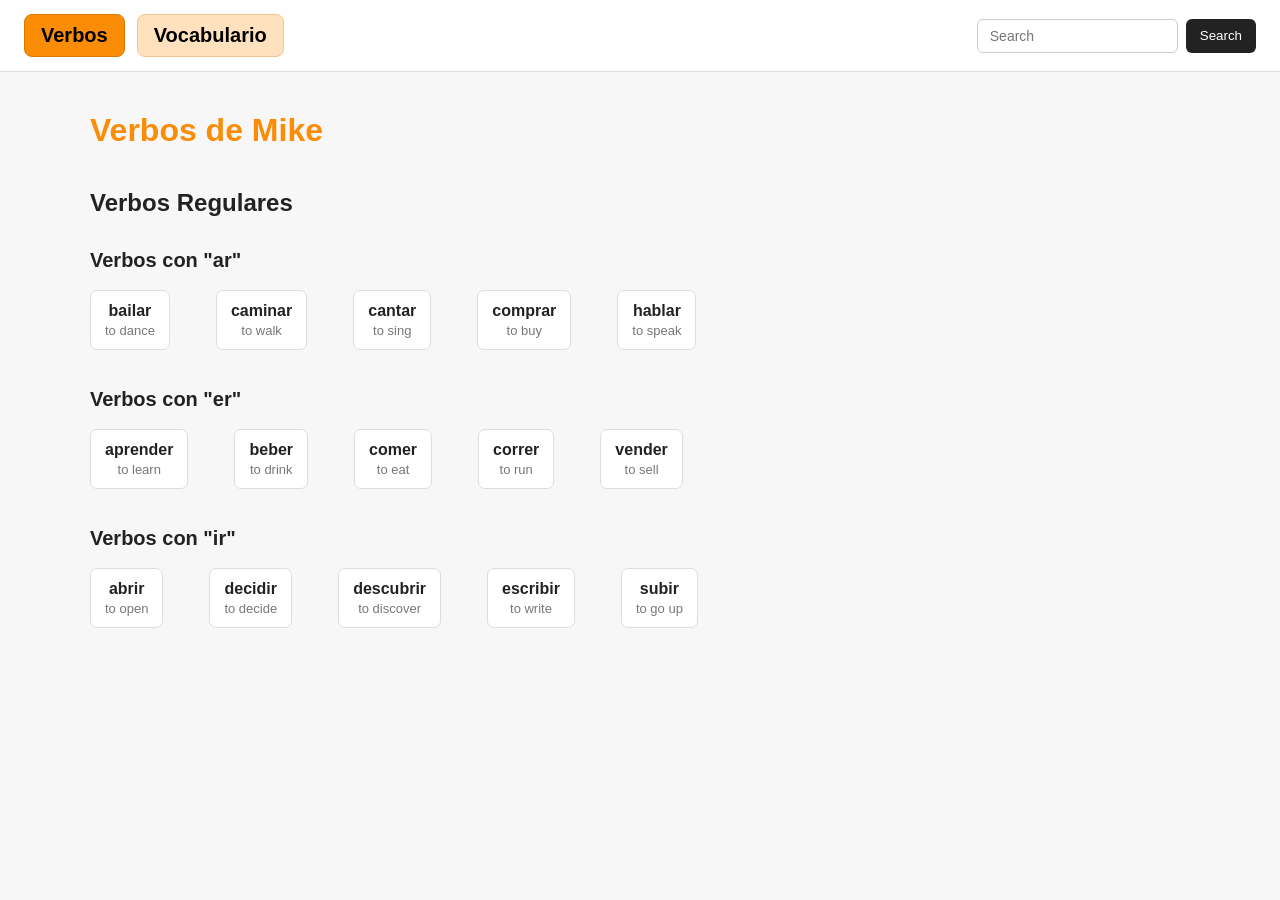
<file: index.html>
<!DOCTYPE html>
<html>
    <head>
        <title>Verbos de Mike</title>
        <link rel="stylesheet" href="css/style.css">
    </head>
    <body>
        <nav>
            <a href="index.html" aria-current="page">Verbos</a>
            <a href="vocab_menu.html">Vocabulario</a>
            <form id="search-form">
                <input type="search" id="mySearch" placeholder="Search">
                <button type="submit">Search</button>
            </form>
        </nav>

        <h1>
            Verbos de Mike
        </h1>

        <h2>
            Verbos Regulares
        </h2>

        <div id="verbos"></div>
        <script type="module" src="js/app.js"></script>
    </body>
</html>
</file>
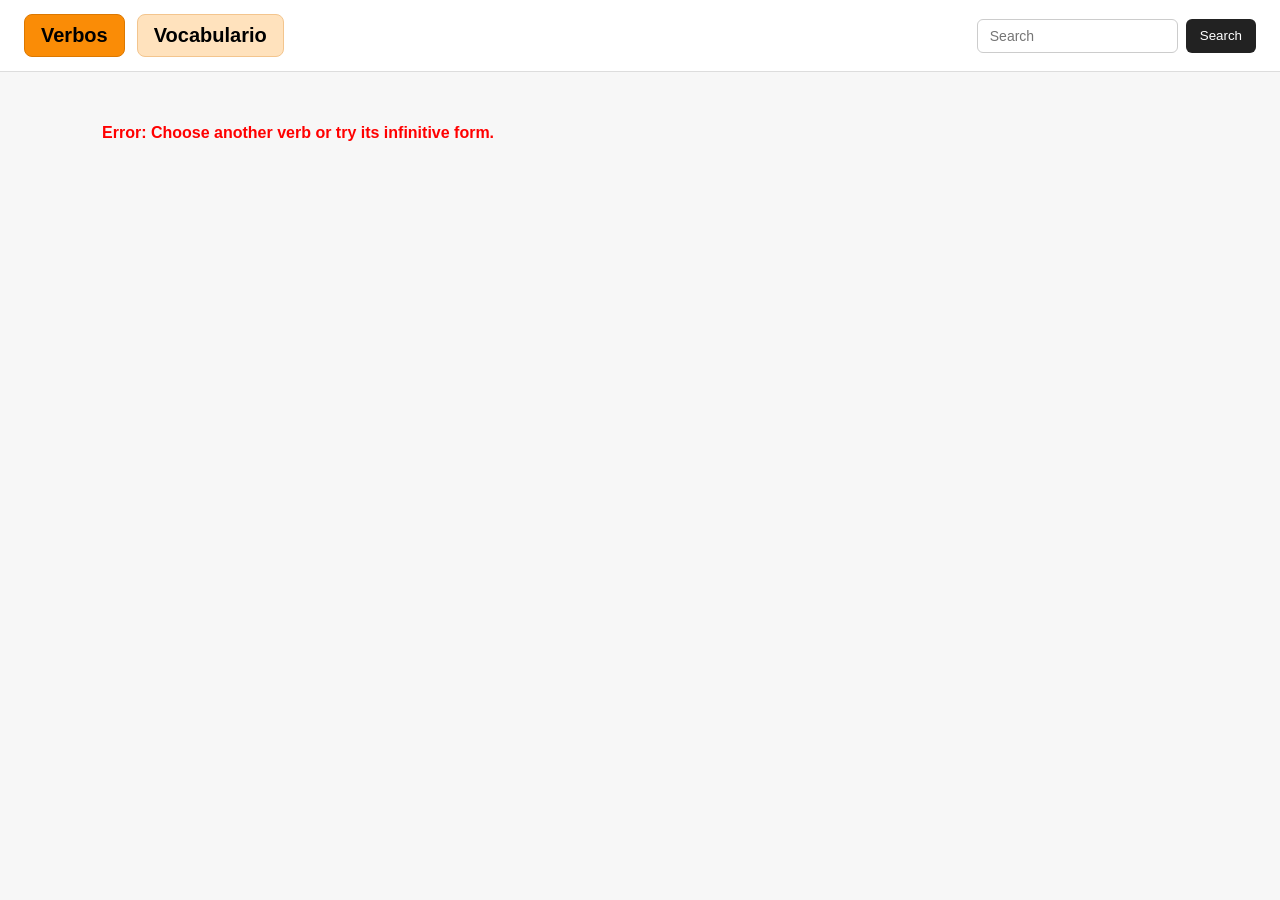
<file: conjugaciones.html>
<!DOCTYPE html>
<html>
    <head>
        <title>Conjugaciones</title>
        <link rel="stylesheet" href="css/style.css">
    </head>
    <body>
        <nav>
            <a href="index.html" aria-current="location">Verbos</a>
            <a href="vocab_menu.html">Vocabulario</a>
            <form id="search-form">
                <input type="search" id="mySearch" placeholder="Search">
                <button type="submit">Search</button>
            </form>
        </nav>
        <div id="conjugaciones"></div>
        <div id="error-display" style="color: red; font-weight: bold;"></div>
        <script type="module" src="js/app.js"></script>
    </body>
</html>
</file>
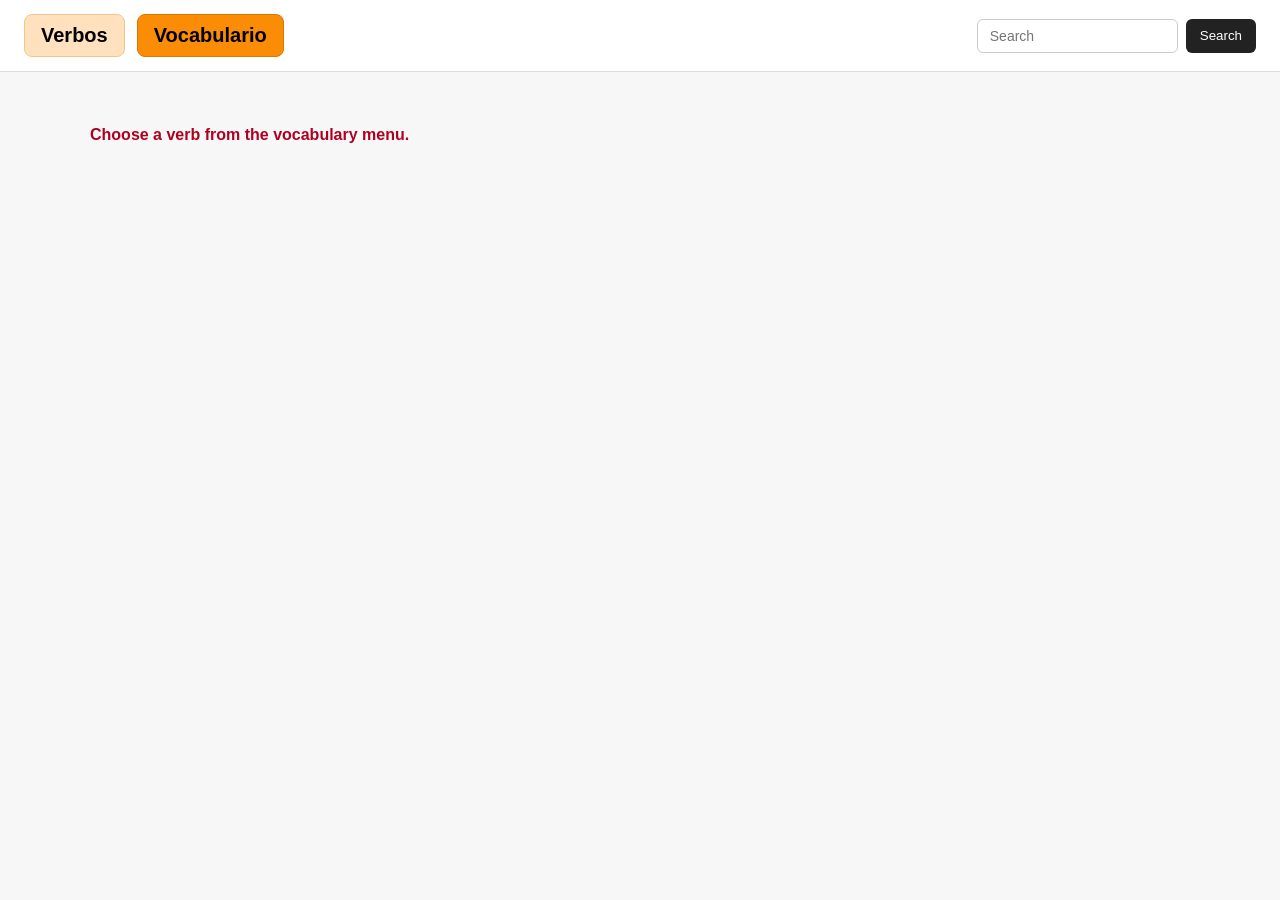
<file: vocab.html>
<!DOCTYPE html>
<html>
    <head>
        <title>Vocabulario de Mike</title>
        <link rel="stylesheet" href="css/style.css">
    </head>
    <body>
        <nav>
            <a href="index.html">Verbos</a>
            <a href="vocab_menu.html" aria-current="location">Vocabulario</a>
            <form id="search-form">
                <input type="search" id="mySearch" placeholder="Search">
                <button type="submit">Search</button>
            </form>
        </nav>

        <main class="lesson">
            <div id="vocab-page-heading" class="verb-page-heading">
                <h1 id="vocab-title" class="verb-title"></h1>
            </div>
            <div id="vocab-lesson-content"></div>
            <div id="vocab-error" role="status" aria-live="polite"></div>
        </main>

        <script type="module" src="js/app.js"></script>
    </body>
</html>
</file>
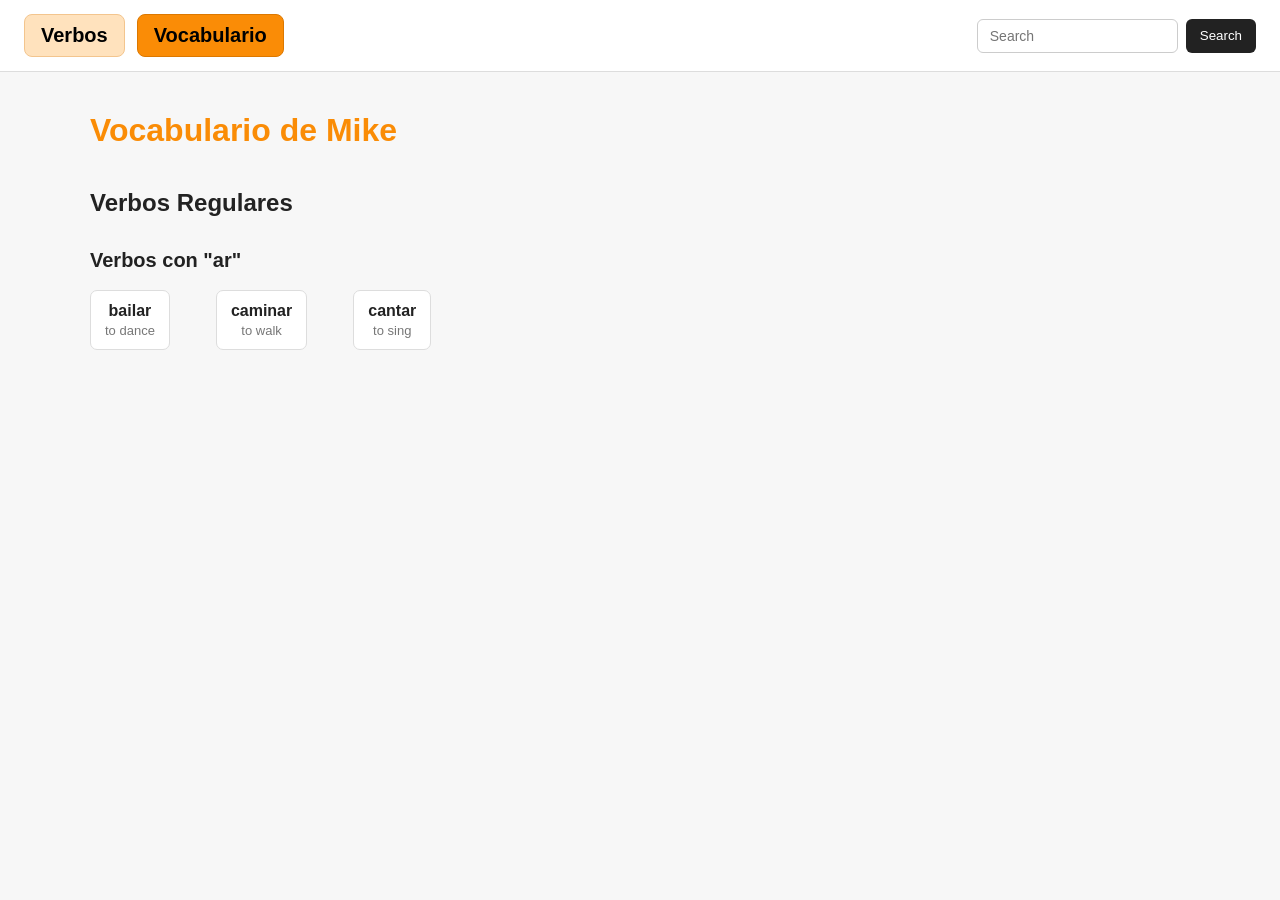
<file: vocab_menu.html>
<!DOCTYPE html>
<html>
    <head>
        <title>Vocabulario de Mike</title>
        <link rel="stylesheet" href="css/style.css">
    </head>
    <body>
        <nav>
            <a href="index.html">Verbos</a>
            <a href="vocab_menu.html" aria-current="page">Vocabulario</a>
            <form id="search-form">
                <input type="search" id="mySearch" placeholder="Search">
                <button type="submit">Search</button>
            </form>
        </nav>

        <h1>
            Vocabulario de Mike
        </h1>

        <h2>
            Verbos Regulares
        </h2>

        <div id="vocabulario"></div>
        <script type="module" src="js/app.js"></script>
    </body>
</html>
</file>
<file: css/style.css>
* {
    box-sizing: border-box;
}

body {
    margin: 0;
    font-family: Arial, Helvetica, sans-serif;
    background-color: #f7f7f7;
    color: #222;
}

/* NAVBAR */

nav {
    display: flex;
    align-items: center;
    justify-content: flex-start;
    gap: 12px;
    
    padding: 14px 24px;

    background-color: white;
    border-bottom: 1px solid #ddd;
}

/* "Verbos" home link */
nav > a {
    text-decoration: none;
    color: black;
    background-color: #ffe2bd;

    font-size: 20px;
    font-weight: bold;

    padding: 9px 16px;
    border-radius: 8px;
    border: 1px solid #f3c58e;

    transition: background-color 0.15s ease, transform 0.15s ease;
}

nav > a:hover {
    background-color: #ffd29e;
}

nav > a[aria-current] {
    background-color: rgb(250, 140, 6);
    border-color: rgb(220, 120, 0);
}

nav > a[aria-current]:hover {
    background-color: rgb(230, 125, 0);
}

nav > a:active {
    transform: translateY(0);
}

/* Search form */
nav form {
    display: flex;
    gap: 8px;
    margin-left: auto;
}

nav input {
    padding: 8px 12px;

    border: 1px solid #ccc;
    border-radius: 6px;

    font-size: 14px;
}

nav input:focus {
    outline: none;
    border-color: #777;
}

nav button {
    padding: 8px 14px;

    border: none;
    border-radius: 6px;

    background-color: #222;
    color: white;

    cursor: pointer;
}

nav button:hover {
    background-color: #444;
}

/* Mobile */
@media (max-width: 600px) {
    nav {
        flex-direction: column;
        align-items: stretch;
        gap: 12px;
    }

    nav > a {
        text-align: center;
    }

    nav form {
        width: 100%;
        margin-left: 0;
    }

    nav input {
        flex: 1;
        min-width: 0;
    }
}


/* MAIN PAGE */

body > h1,
body > h2,
#verbos,
#vocabulario,
#conjugaciones,
#error-display {
    width: min(1100px, 92%);
    margin-left: auto;
    margin-right: auto;
}

body > h1 {
    margin-top: 40px;
    color: rgb(250, 140, 6);
}

body > h2 {
    margin-top: 40px;
}


/* INDEX PAGE - VERB LIST */

.verb-list {
    margin-top: 30px;
}

.verb-list h2 {
    margin-top: 32px;
    margin-bottom: 12px;

    font-size: 20px;
}

.verb-link {
    display: flex;
    flex-direction: column;

    margin: 6px 30px 6px 0;
    padding: 11px 14px;

    text-align: center;
    text-decoration: none;

    color: #222;
    background-color: white;

    border: 1px solid #ddd;
    border-radius: 7px;

    transition:
        background-color 0.15s ease,
        border-color 0.15s ease,
        transform 0.15s ease;
}

.verb-name {
    font-weight: 600;
    font-size: 16px;
}

.verb-translation {
    margin-top: 3px;
    font-size: 13px;
    color: #777;
}

.verb-link:hover {
    background-color: #fafafa;
    border-color: rgb(250, 140, 6);
    transform: translateY(-1px);
}

.verb-grid {
    display: flex;
    flex-wrap: wrap;
    gap: 16px;
}


/* CONJUGATION PAGE */

#conjugaciones {
    margin-top: 20px;
}

.verb-title {
    font-size: 36px;
    margin-top: 0;
    margin-bottom: 12px;
    text-transform: capitalize;
    color: rgb(250, 140, 6);
}

.verb-page-heading {
    display: flex;
    align-items: center;
    flex-wrap: wrap;
    gap: 12px;
}

.verb-page-heading .verb-title,
.lesson .verb-page-heading .verb-title {
    margin: 0;
}

.lesson .verb-page-heading {
    margin-bottom: 24px;
}

.verb-page-switch {
    display: inline-flex;
    align-items: center;
    padding: 8px 12px;
    border: 1px solid #f3c58e;
    border-radius: 7px;
    background-color: #ffe2bd;
    color: #222;
    font-size: 14px;
    font-weight: 600;
    text-decoration: none;
    transition: background-color 0.15s ease, border-color 0.15s ease;
}

.verb-page-switch:hover {
    background-color: #ffd29e;
    border-color: #e9b370;
}

.group-title {
    margin-top: 16px;
    margin-bottom: 10px;

    padding-bottom: 6px;

    border-bottom: 1px solid #ddd;

    font-size: 24px;
    text-transform: capitalize;
}


/* TABLE LAYOUT */

#conjugaciones {
    display: grid;

    grid-template-columns:
        repeat(auto-fit, minmax(280px, 1fr));

    gap: 22px;
}

/* Make headers span the entire row */
#conjugaciones > h1,
#conjugaciones > h2,
#conjugaciones > .verb-page-heading,
#error-display {
    grid-column: 1 / -1;
}


/* TABLES */

.conjugation-table {
    width: 100%;

    border-collapse: separate;
    border-spacing: 0;

    background-color: white;

    border: 1px solid #ddd;
    border-radius: 8px;

    overflow: hidden;
}

.conjugation-table caption {
    text-align: left;

    font-weight: bold;
    font-size: 17px;

    padding: 12px 14px;

    background-color: #f0f0f0;

    border: 1px solid #ddd;
    border-bottom: none;

    border-radius: 8px 8px 0 0;

    text-transform: capitalize;
}

.conjugation-table th,
.conjugation-table td {
    padding: 11px 14px;

    text-align: left;

    border-bottom: 1px solid #eee;
}

.conjugation-table th {
    width: 45%;

    font-weight: 600;

    background-color: #fafafa;
}

.conjugation-table tr:last-child th,
.conjugation-table tr:last-child td {
    border-bottom: none;
}

.conjugation-table tr:hover th,
.conjugation-table tr:hover td {
    background-color: #f5f5f5;
}


/* ERROR */

#error-display {
    margin-top: 20px;

    padding: 12px;

    color: #b00020;

    font-weight: bold;
}


/* MOBILE */

@media (max-width: 600px) {

    nav {
        flex-direction: column;
        align-items: stretch;

        gap: 12px;
    }

    nav > a {
        text-align: center;
    }

    nav form {
        width: 100%;
    }

    nav input {
        flex: 1;
        min-width: 0;
    }

    #conjugaciones {
        grid-template-columns: 1fr;
    }

    .verb-title {
        font-size: 30px;
    }
}

/* vocab instance */
.lesson {
    width: min(1100px, 92%);
    margin: 30px auto 60px;
}

.lesson .verb-title {
    margin-bottom: 8px;
}

.time-group {
    margin-top: 40px;
    margin-bottom: 40px;
}

.study-topic {
    margin: 20px 0 14px;
    font-size: 20px;
}

.lesson .study-topic {
    margin: 20px 0 14px;
}

.tense-grid {
    display: grid;
    grid-template-columns: repeat(auto-fit, minmax(min(100%, 360px), 1fr));
    align-items: start;
    gap: 22px;
}

.translation {
    font-size: 20px;
    color: #666;
    margin-top: -5px;
    margin-bottom: 35px;
}

.lesson-section,
.vocabulary {
    margin-bottom: 0;
    padding: 18px 20px;

    background-color: white;
    border: 1px solid #ddd;
    border-radius: 8px;
}

.vocabulary {
    background-color: #fff8ee;
    border-color: #f0c58f;
}

.lesson #vocab-lesson-content > .vocabulary {
    margin-bottom: 32px;
}

.card-title {
    margin: 0 0 14px;
    font-size: 19px;
}

.lesson .card-title {
    margin: 0 0 14px;
}

.vocabulary .card-title {
    padding-bottom: 8px;
    border-bottom: 1px solid #f0c58f;
}

.lesson .group-title {
    margin-top: 0;
}

.lesson h3 {
    font-size: 20px;
    margin: 22px 0 14px;
}

.lesson h4 {
    font-size: 18px;
    margin: 24px 0 12px;
}

.lesson h4 span,
.explanation {
    font-weight: normal;
    color: #666;
}

.lesson p {
    font-size: 17px;
    line-height: 1.6;
    margin: 8px 0;
}

.lesson .audio-disclosure {
    color: #666;
    font-size: 13px;
    margin: 0 0 14px;
}

.vocab-item {
    background-color: white;
    border: 1px solid #ddd;
    border-radius: 8px;
    padding: 14px 16px;
    margin-bottom: 12px;
}

.vocab-item > div > strong,
.vocab-word-form > strong {
    display: inline-block;
    font-size: 17px;
    margin-right: 12px;
}

.vocab-item > div > span,
.vocab-word-form > span {
    color: #777;
}

.vocab-word-form + .vocab-word-form {
    margin-top: 4px;
}

.vocab-item .vocab-example {
    margin: 12px 0 0;
    padding-top: 10px;
    border-top: 1px solid #eee;
}

.example-line {
    display: flex;
    align-items: center;
    flex-wrap: wrap;
    gap: 10px 14px;
    min-width: 0;
}

.example-text {
    flex: 1 1 180px;
    min-width: 0;
}

.example-audio-controls {
    display: inline-flex;
    flex: 0 0 auto;
    align-items: center;
    gap: 7px;
}

.audio-play-button,
.audio-speed-button {
    min-height: 36px;
    border: 1px solid #ddd;
    border-radius: 7px;
    background-color: #fff;
    color: #222;
    cursor: pointer;
    transition: background-color 0.15s ease, border-color 0.15s ease;
}

.audio-play-button {
    width: 40px;
    padding: 0;
}

.audio-button-icon {
    display: block;
    width: 21px;
    height: 21px;
    margin: auto;
}

.audio-speed-button {
    min-width: 60px;
    padding: 0 9px;
    font-size: 13px;
    font-weight: 700;
    font-variant-numeric: tabular-nums;
}

.audio-play-button:hover,
.audio-speed-button:hover {
    background-color: #fff8ee;
    border-color: #f0c58f;
}

.audio-speed-button[aria-pressed="true"] {
    background-color: rgb(250, 140, 6);
    border-color: rgb(220, 120, 0);
}

.audio-speed-button[aria-pressed="true"]:hover {
    background-color: rgb(230, 125, 0);
}

.audio-play-button:focus-visible,
.audio-speed-button:focus-visible {
    outline: 2px solid rgb(250, 140, 6);
    outline-offset: 2px;
}

.audio-pending {
    flex: 0 0 auto;
    padding: 5px 8px;
    border: 1px dashed #c9c9c9;
    border-radius: 6px;
    color: #777;
    font-size: 12px;
    white-space: nowrap;
}

.vocab-table td {
    line-height: 1.45;
}

.vocab-table caption span {
    color: #666;
    font-size: 14px;
    font-weight: normal;
    text-transform: none;
}

#vocab-error {
    margin-top: 20px;
    color: #b00020;
    font-weight: bold;
}

.error-message {
    margin-top: 20px;
    color: #b00020;
    font-weight: bold;
}

.vocab-example::before {
    content: "Ejemplo";
    display: block;
    margin-bottom: 6px;
    color: #777;
    font-size: 12px;
    font-weight: 700;
    text-transform: uppercase;
    letter-spacing: 0.04em;
}

.lesson em {
    font-style: italic;
}
</file>
